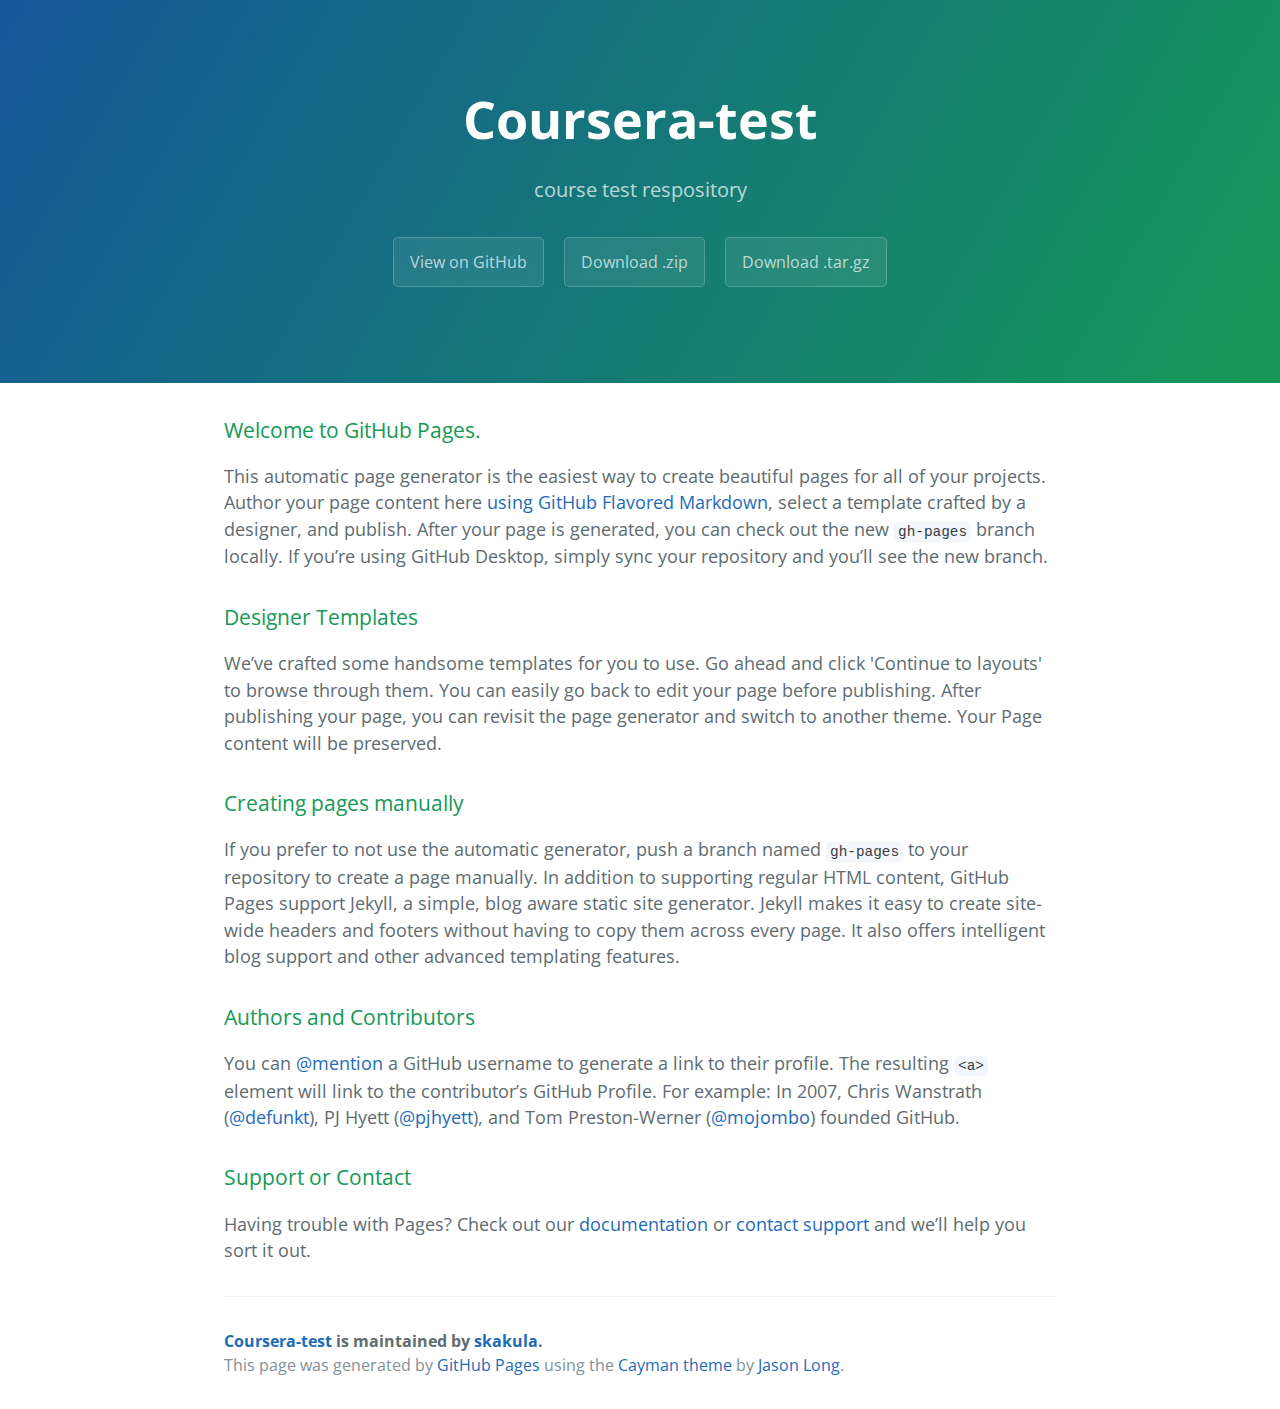
<file: index.html>
<!DOCTYPE html>
<html lang="en-us">
  <head>
    <meta charset="UTF-8">
    <title>Coursera-test by skakula</title>
    <meta name="viewport" content="width=device-width, initial-scale=1">
    <link rel="stylesheet" type="text/css" href="stylesheets/normalize.css" media="screen">
    <link href='https://fonts.googleapis.com/css?family=Open+Sans:400,700' rel='stylesheet' type='text/css'>
    <link rel="stylesheet" type="text/css" href="stylesheets/stylesheet.css" media="screen">
    <link rel="stylesheet" type="text/css" href="stylesheets/github-light.css" media="screen">
  </head>
  <body>
    <section class="page-header">
      <h1 class="project-name">Coursera-test</h1>
      <h2 class="project-tagline">course test respository</h2>
      <a href="https://github.com/skakula/coursera-test" class="btn">View on GitHub</a>
      <a href="https://github.com/skakula/coursera-test/zipball/master" class="btn">Download .zip</a>
      <a href="https://github.com/skakula/coursera-test/tarball/master" class="btn">Download .tar.gz</a>
    </section>

    <section class="main-content">
      <h3>
<a id="welcome-to-github-pages" class="anchor" href="#welcome-to-github-pages" aria-hidden="true"><span aria-hidden="true" class="octicon octicon-link"></span></a>Welcome to GitHub Pages.</h3>

<p>This automatic page generator is the easiest way to create beautiful pages for all of your projects. Author your page content here <a href="https://guides.github.com/features/mastering-markdown/">using GitHub Flavored Markdown</a>, select a template crafted by a designer, and publish. After your page is generated, you can check out the new <code>gh-pages</code> branch locally. If you’re using GitHub Desktop, simply sync your repository and you’ll see the new branch.</p>

<h3>
<a id="designer-templates" class="anchor" href="#designer-templates" aria-hidden="true"><span aria-hidden="true" class="octicon octicon-link"></span></a>Designer Templates</h3>

<p>We’ve crafted some handsome templates for you to use. Go ahead and click 'Continue to layouts' to browse through them. You can easily go back to edit your page before publishing. After publishing your page, you can revisit the page generator and switch to another theme. Your Page content will be preserved.</p>

<h3>
<a id="creating-pages-manually" class="anchor" href="#creating-pages-manually" aria-hidden="true"><span aria-hidden="true" class="octicon octicon-link"></span></a>Creating pages manually</h3>

<p>If you prefer to not use the automatic generator, push a branch named <code>gh-pages</code> to your repository to create a page manually. In addition to supporting regular HTML content, GitHub Pages support Jekyll, a simple, blog aware static site generator. Jekyll makes it easy to create site-wide headers and footers without having to copy them across every page. It also offers intelligent blog support and other advanced templating features.</p>

<h3>
<a id="authors-and-contributors" class="anchor" href="#authors-and-contributors" aria-hidden="true"><span aria-hidden="true" class="octicon octicon-link"></span></a>Authors and Contributors</h3>

<p>You can <a href="https://help.github.com/articles/basic-writing-and-formatting-syntax/#mentioning-users-and-teams" class="user-mention">@mention</a> a GitHub username to generate a link to their profile. The resulting <code>&lt;a&gt;</code> element will link to the contributor’s GitHub Profile. For example: In 2007, Chris Wanstrath (<a href="https://github.com/defunkt" class="user-mention">@defunkt</a>), PJ Hyett (<a href="https://github.com/pjhyett" class="user-mention">@pjhyett</a>), and Tom Preston-Werner (<a href="https://github.com/mojombo" class="user-mention">@mojombo</a>) founded GitHub.</p>

<h3>
<a id="support-or-contact" class="anchor" href="#support-or-contact" aria-hidden="true"><span aria-hidden="true" class="octicon octicon-link"></span></a>Support or Contact</h3>

<p>Having trouble with Pages? Check out our <a href="https://help.github.com/pages">documentation</a> or <a href="https://github.com/contact">contact support</a> and we’ll help you sort it out.</p>

      <footer class="site-footer">
        <span class="site-footer-owner"><a href="https://github.com/skakula/coursera-test">Coursera-test</a> is maintained by <a href="https://github.com/skakula">skakula</a>.</span>

        <span class="site-footer-credits">This page was generated by <a href="https://pages.github.com">GitHub Pages</a> using the <a href="https://github.com/jasonlong/cayman-theme">Cayman theme</a> by <a href="https://twitter.com/jasonlong">Jason Long</a>.</span>
      </footer>

    </section>

  
  </body>
</html>
</file>
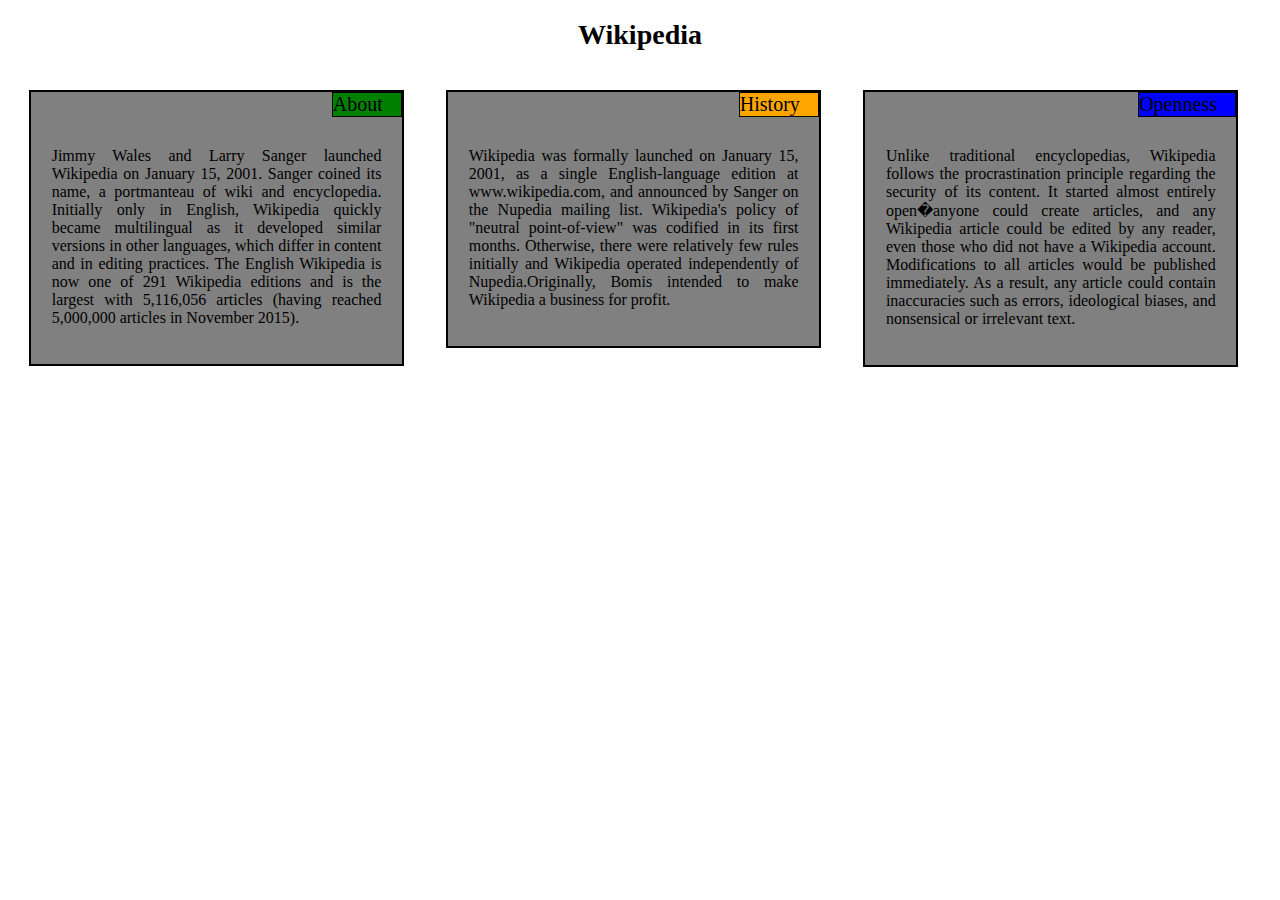
<file: site/Index.html>
<!DOCTYPE html>
<html>
<head>
<title>About wikipedia</title>
<meta name="viewport" content="width=device-width, initial-scale=1">
<link rel="stylesheet" type="text/css" href="css/style.css">
</head>
<body>
<h1 class="heading">Wikipedia</h1>
<div class="row">
<div class="col-lg-4 col-md-6 col-sm-12">
<div class="text">
<div class="headertitle1">About</div>
<br>
<p>
Jimmy Wales and Larry Sanger launched Wikipedia on January 15, 2001. 
Sanger coined its name, a portmanteau of wiki and encyclopedia. 
Initially only in English, Wikipedia quickly became multilingual as it developed 
similar versions in other languages, which differ in content and in editing practices. 
The English Wikipedia is now one of 291 Wikipedia editions and is the largest with 5,116,056 articles 
(having reached 5,000,000 articles in November 2015).
</p>
</div>
</div>
<div class="col-lg-4 col-md-6 col-sm-12">
<div class="text">
<div class="headertitle2">History</div>
<br>
<p>
Wikipedia was formally launched on January 15, 2001, as a single English-language edition at www.wikipedia.com,
 and announced by Sanger on the Nupedia mailing list. Wikipedia's policy of "neutral point-of-view"
 was codified in its first months. Otherwise, there were relatively few rules initially and Wikipedia operated independently of Nupedia.Originally, Bomis intended to make Wikipedia a business for profit.
</p>
</div>
</div>
<div class="col-lg-4 col-md-6 col-sm-12">
<div class="text">
<div class="headertitle3">Openness</div>
<br>
<p>
Unlike traditional encyclopedias, Wikipedia follows the procrastination principle
regarding the security of its content. It started almost entirely open�anyone could create articles, and any Wikipedia article could be edited by any reader, even those who did not have a Wikipedia account. 
Modifications to all articles would be published immediately. As a result, any article could contain inaccuracies such as errors, ideological biases, and nonsensical or irrelevant text.
</p>
</div>
</div>
</div>
</body>
</html>
</file>
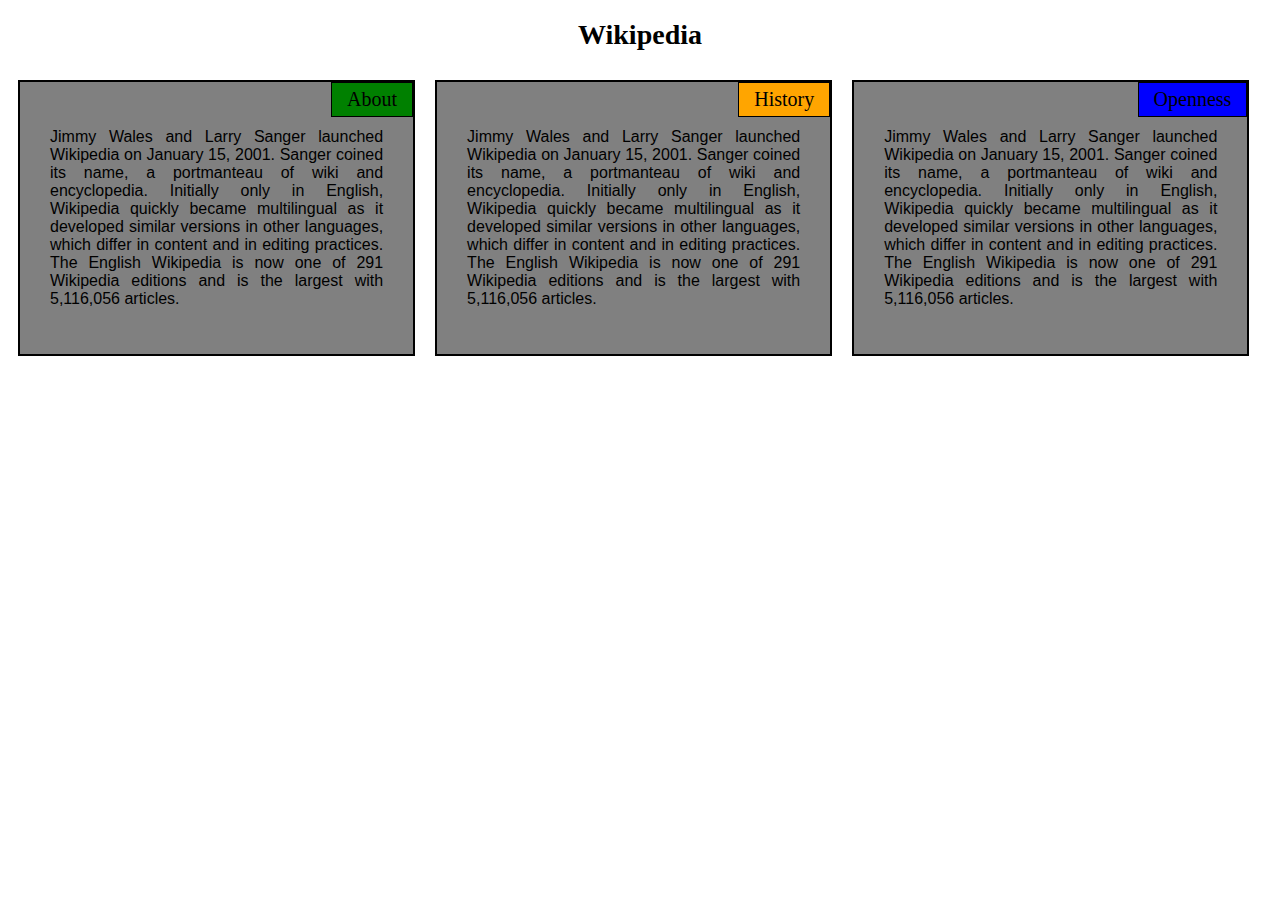
<file: site/Module2_assignment/Index.html>
<!DOCTYPE html>
<html>
<head>
<title>About wikipedia</title>
<meta name="viewport" content="width=device-width, initial-scale=1">
<link rel="stylesheet" type="text/css" href="css/style.css">
</head>
<body>
<h1 class="heading">Wikipedia</h1>
<div class="row">
<div class="col-lg-4 col-md-6 col-sm-12" >
<div class="text">
<div class="headertitle1">About</div>
<p>
Jimmy Wales and Larry Sanger launched Wikipedia on January 15, 2001. 
Sanger coined its name, a portmanteau of wiki and encyclopedia. 
Initially only in English, Wikipedia quickly became multilingual as it developed 
similar versions in other languages, which differ in content and in editing practices. 
The English Wikipedia is now one of 291 Wikipedia editions and is the largest with 5,116,056 articles.
</p>
</div>
</div>
<div class="col-lg-4 col-md-6 col-sm-12">
<div class="text">
<div class="headertitle2">History</div>
<p>
Jimmy Wales and Larry Sanger launched Wikipedia on January 15, 2001. 
Sanger coined its name, a portmanteau of wiki and encyclopedia. 
Initially only in English, Wikipedia quickly became multilingual as it developed 
similar versions in other languages, which differ in content and in editing practices. 
The English Wikipedia is now one of 291 Wikipedia editions and is the largest with 5,116,056 articles.</p>
</div>
</div>
<div class="col-lg-4 col-md-6 col-sm-12" id="full-width">
<div class="text">
<div class="headertitle3">Openness</div>
<p>
Jimmy Wales and Larry Sanger launched Wikipedia on January 15, 2001. 
Sanger coined its name, a portmanteau of wiki and encyclopedia. 
Initially only in English, Wikipedia quickly became multilingual as it developed 
similar versions in other languages, which differ in content and in editing practices. 
The English Wikipedia is now one of 291 Wikipedia editions and is the largest with 5,116,056 articles.
</p>
</div>
</div>
</div>
</body>
</html>
</file>
<file: stylesheets/stylesheet.css>
* {
  box-sizing: border-box; }

body {
  padding: 0;
  margin: 0;
  font-family: "Open Sans", "Helvetica Neue", Helvetica, Arial, sans-serif;
  font-size: 16px;
  line-height: 1.5;
  color: #606c71; }

a {
  color: #1e6bb8;
  text-decoration: none; }
  a:hover {
    text-decoration: underline; }

.btn {
  display: inline-block;
  margin-bottom: 1rem;
  color: rgba(255, 255, 255, 0.7);
  background-color: rgba(255, 255, 255, 0.08);
  border-color: rgba(255, 255, 255, 0.2);
  border-style: solid;
  border-width: 1px;
  border-radius: 0.3rem;
  transition: color 0.2s, background-color 0.2s, border-color 0.2s; }
  .btn + .btn {
    margin-left: 1rem; }

.btn:hover {
  color: rgba(255, 255, 255, 0.8);
  text-decoration: none;
  background-color: rgba(255, 255, 255, 0.2);
  border-color: rgba(255, 255, 255, 0.3); }

@media screen and (min-width: 64em) {
  .btn {
    padding: 0.75rem 1rem; } }

@media screen and (min-width: 42em) and (max-width: 64em) {
  .btn {
    padding: 0.6rem 0.9rem;
    font-size: 0.9rem; } }

@media screen and (max-width: 42em) {
  .btn {
    display: block;
    width: 100%;
    padding: 0.75rem;
    font-size: 0.9rem; }
    .btn + .btn {
      margin-top: 1rem;
      margin-left: 0; } }

.page-header {
  color: #fff;
  text-align: center;
  background-color: #159957;
  background-image: linear-gradient(120deg, #155799, #159957); }

@media screen and (min-width: 64em) {
  .page-header {
    padding: 5rem 6rem; } }

@media screen and (min-width: 42em) and (max-width: 64em) {
  .page-header {
    padding: 3rem 4rem; } }

@media screen and (max-width: 42em) {
  .page-header {
    padding: 2rem 1rem; } }

.project-name {
  margin-top: 0;
  margin-bottom: 0.1rem; }

@media screen and (min-width: 64em) {
  .project-name {
    font-size: 3.25rem; } }

@media screen and (min-width: 42em) and (max-width: 64em) {
  .project-name {
    font-size: 2.25rem; } }

@media screen and (max-width: 42em) {
  .project-name {
    font-size: 1.75rem; } }

.project-tagline {
  margin-bottom: 2rem;
  font-weight: normal;
  opacity: 0.7; }

@media screen and (min-width: 64em) {
  .project-tagline {
    font-size: 1.25rem; } }

@media screen and (min-width: 42em) and (max-width: 64em) {
  .project-tagline {
    font-size: 1.15rem; } }

@media screen and (max-width: 42em) {
  .project-tagline {
    font-size: 1rem; } }

.main-content :first-child {
  margin-top: 0; }
.main-content img {
  max-width: 100%; }
.main-content h1, .main-content h2, .main-content h3, .main-content h4, .main-content h5, .main-content h6 {
  margin-top: 2rem;
  margin-bottom: 1rem;
  font-weight: normal;
  color: #159957; }
.main-content p {
  margin-bottom: 1em; }
.main-content code {
  padding: 2px 4px;
  font-family: Consolas, "Liberation Mono", Menlo, Courier, monospace;
  font-size: 0.9rem;
  color: #383e41;
  background-color: #f3f6fa;
  border-radius: 0.3rem; }
.main-content pre {
  padding: 0.8rem;
  margin-top: 0;
  margin-bottom: 1rem;
  font: 1rem Consolas, "Liberation Mono", Menlo, Courier, monospace;
  color: #567482;
  word-wrap: normal;
  background-color: #f3f6fa;
  border: solid 1px #dce6f0;
  border-radius: 0.3rem; }
  .main-content pre > code {
    padding: 0;
    margin: 0;
    font-size: 0.9rem;
    color: #567482;
    word-break: normal;
    white-space: pre;
    background: transparent;
    border: 0; }
.main-content .highlight {
  margin-bottom: 1rem; }
  .main-content .highlight pre {
    margin-bottom: 0;
    word-break: normal; }
.main-content .highlight pre, .main-content pre {
  padding: 0.8rem;
  overflow: auto;
  font-size: 0.9rem;
  line-height: 1.45;
  border-radius: 0.3rem; }
.main-content pre code, .main-content pre tt {
  display: inline;
  max-width: initial;
  padding: 0;
  margin: 0;
  overflow: initial;
  line-height: inherit;
  word-wrap: normal;
  background-color: transparent;
  border: 0; }
  .main-content pre code:before, .main-content pre code:after, .main-content pre tt:before, .main-content pre tt:after {
    content: normal; }
.main-content ul, .main-content ol {
  margin-top: 0; }
.main-content blockquote {
  padding: 0 1rem;
  margin-left: 0;
  color: #819198;
  border-left: 0.3rem solid #dce6f0; }
  .main-content blockquote > :first-child {
    margin-top: 0; }
  .main-content blockquote > :last-child {
    margin-bottom: 0; }
.main-content table {
  display: block;
  width: 100%;
  overflow: auto;
  word-break: normal;
  word-break: keep-all; }
  .main-content table th {
    font-weight: bold; }
  .main-content table th, .main-content table td {
    padding: 0.5rem 1rem;
    border: 1px solid #e9ebec; }
.main-content dl {
  padding: 0; }
  .main-content dl dt {
    padding: 0;
    margin-top: 1rem;
    font-size: 1rem;
    font-weight: bold; }
  .main-content dl dd {
    padding: 0;
    margin-bottom: 1rem; }
.main-content hr {
  height: 2px;
  padding: 0;
  margin: 1rem 0;
  background-color: #eff0f1;
  border: 0; }

@media screen and (min-width: 64em) {
  .main-content {
    max-width: 64rem;
    padding: 2rem 6rem;
    margin: 0 auto;
    font-size: 1.1rem; } }

@media screen and (min-width: 42em) and (max-width: 64em) {
  .main-content {
    padding: 2rem 4rem;
    font-size: 1.1rem; } }

@media screen and (max-width: 42em) {
  .main-content {
    padding: 2rem 1rem;
    font-size: 1rem; } }

.site-footer {
  padding-top: 2rem;
  margin-top: 2rem;
  border-top: solid 1px #eff0f1; }

.site-footer-owner {
  display: block;
  font-weight: bold; }

.site-footer-credits {
  color: #819198; }

@media screen and (min-width: 64em) {
  .site-footer {
    font-size: 1rem; } }

@media screen and (min-width: 42em) and (max-width: 64em) {
  .site-footer {
    font-size: 1rem; } }

@media screen and (max-width: 42em) {
  .site-footer {
    font-size: 0.9rem; } }
</file>
<file: stylesheets/github-light.css>
/*
   Copyright 2014 GitHub Inc.

   Licensed under the Apache License, Version 2.0 (the "License");
   you may not use this file except in compliance with the License.
   You may obtain a copy of the License at

       http://www.apache.org/licenses/LICENSE-2.0

   Unless required by applicable law or agreed to in writing, software
   distributed under the License is distributed on an "AS IS" BASIS,
   WITHOUT WARRANTIES OR CONDITIONS OF ANY KIND, either express or implied.
   See the License for the specific language governing permissions and
   limitations under the License.

*/

.pl-c /* comment */ {
  color: #969896;
}

.pl-c1      /* constant, markup.raw, meta.diff.header, meta.module-reference, meta.property-name, support, support.constant, support.variable, variable.other.constant */,
.pl-s .pl-v /* string variable */ {
  color: #0086b3;
}

.pl-e  /* entity */,
.pl-en /* entity.name */ {
  color: #795da3;
}

.pl-s .pl-s1 /* string source */,
.pl-smi      /* storage.modifier.import, storage.modifier.package, storage.type.java, variable.other, variable.parameter.function */ {
  color: #333;
}

.pl-ent /* entity.name.tag */ {
  color: #63a35c;
}

.pl-k /* keyword, storage, storage.type */ {
  color: #a71d5d;
}

.pl-pds              /* punctuation.definition.string, string.regexp.character-class */,
.pl-s                /* string */,
.pl-s .pl-pse .pl-s1 /* string punctuation.section.embedded source */,
.pl-sr               /* string.regexp */,
.pl-sr .pl-cce       /* string.regexp constant.character.escape */,
.pl-sr .pl-sra       /* string.regexp string.regexp.arbitrary-repitition */,
.pl-sr .pl-sre       /* string.regexp source.ruby.embedded */ {
  color: #183691;
}

.pl-v /* variable */ {
  color: #ed6a43;
}

.pl-id /* invalid.deprecated */ {
  color: #b52a1d;
}

.pl-ii /* invalid.illegal */ {
  background-color: #b52a1d;
  color: #f8f8f8;
}

.pl-sr .pl-cce /* string.regexp constant.character.escape */ {
  color: #63a35c;
  font-weight: bold;
}

.pl-ml /* markup.list */ {
  color: #693a17;
}

.pl-mh        /* markup.heading */,
.pl-mh .pl-en /* markup.heading entity.name */,
.pl-ms        /* meta.separator */ {
  color: #1d3e81;
  font-weight: bold;
}

.pl-mq /* markup.quote */ {
  color: #008080;
}

.pl-mi /* markup.italic */ {
  color: #333;
  font-style: italic;
}

.pl-mb /* markup.bold */ {
  color: #333;
  font-weight: bold;
}

.pl-md /* markup.deleted, meta.diff.header.from-file */ {
  background-color: #ffecec;
  color: #bd2c00;
}

.pl-mi1 /* markup.inserted, meta.diff.header.to-file */ {
  background-color: #eaffea;
  color: #55a532;
}

.pl-mdr /* meta.diff.range */ {
  color: #795da3;
  font-weight: bold;
}

.pl-mo /* meta.output */ {
  color: #1d3e81;
}
</file>
<file: site/css/style.css>
.heading{
	text-align: center;
	font-size: 1.75em;
}
 .row{
	width: 100%;
 }
 
 .headertitle1{
 	box-sizing: border-box;
 	border: 1px solid black;
 	background-color: green;
    position: absolute;
 	right: 0%;
 	top:0%;
 	font-size: 1.25em;
 	padding-right: 5%;

 }
 .headertitle2{
 	box-sizing: border-box;
 	border: 1px solid black;
 	background-color: orange;
    position: absolute;
 	right: 0%;
 	top:0%;
 	font-size: 1.25em;
 	padding-right: 5%;

 }
 .headertitle3{
 	box-sizing: border-box;
 	border: 1px solid black;
 	background-color: blue;
    position: absolute;
 	right: 0%;
 	top:0%;
 	font-size: 1.25em;
 	padding-right: 5%;

 }
 .text{
 	box-sizing: border-box;
 	border: 2px solid black; 
 	width: 100%
 	margin-right:5%;
 	margin:5%;
 	padding: 5%;
 	text-align: justify;
 	background-color: gray;
 	font-size: 1em;
 	position: relative;
 }

@media(min-width: 992px)
{
 .col-lg-4{
	width: 33%;
	float: left;
	
 }

}
@media(min-width: 768px) and (max-width: 991px)
{
 .col-md-6{
	width: 50%;
	float: left;
	
	
 }
}

@media(max-width: 767px)
{
	.col-sm-12{
	width: 100%;
	float: left;
	
	
 }
}
</file>
<file: site/Module2_assignment/css/style.css>
*{
	box-sizing: border-box;
}
.heading{
	text-align: center;
	font-size: 1.75em;
	
	
}
 .row{
	width: 100%;
	 margin:0;
    padding:0;
 }
 
 .headertitle1{
 	border: 1px solid black;
 	background-color: green;
    position: absolute;
 	right: 0%;
 	top:0%;
 	font-size: 1.25em;
 	padding: 5px 15px 5px 15px;
 	

 }


 .headertitle2{
 	
 	border: 1px solid black;
 	background-color: orange;
    position: absolute;
 	right: 0%;
 	top:0%;
 	font-size: 1.25em;
 	padding: 5px 15px 5px 15px;
 	

 }
 .headertitle3{
 	clear: both;
 	border: 1px solid black;
 	background-color: blue;
    position: absolute;
 	right: 0%;
 	top:0%;
 	font-size: 1.25em;
 	padding: 5px 15px 5px 15px;

 }
 p{

 	font-family: sans-serif;
 	padding: 15px 15px 15px 15px;
 }
 .text{
 	border: 2px solid black; 
 	width: 100%;
 	padding: 15px 15px 15px 15px; 
 	text-align: justify;
 	background-color: gray;
 	font-size: 1em;
 	position: relative;
 	
 }

 /******* For laptops ******/

@media(min-width: 992px)
{
 .col-lg-4{
	width: 33%;
	float: left;
	padding: 10px;
	
 }

}
/******* For tablets ******/
@media(min-width: 768px) and (max-width: 991px)
{
 .col-md-6{
	width: 50%;
	float: left;
	padding: 10px;
	
	
 }
 #full-width{
 	width: 100%;
 	float: left;
 	padding: 10px;
 }
}
/******* For small laptops ******/
@media(max-width: 767px)
{
	.col-sm-12{
	width: 100%;
	float: left;
	padding: 10px;
	
 }
}
</file>
